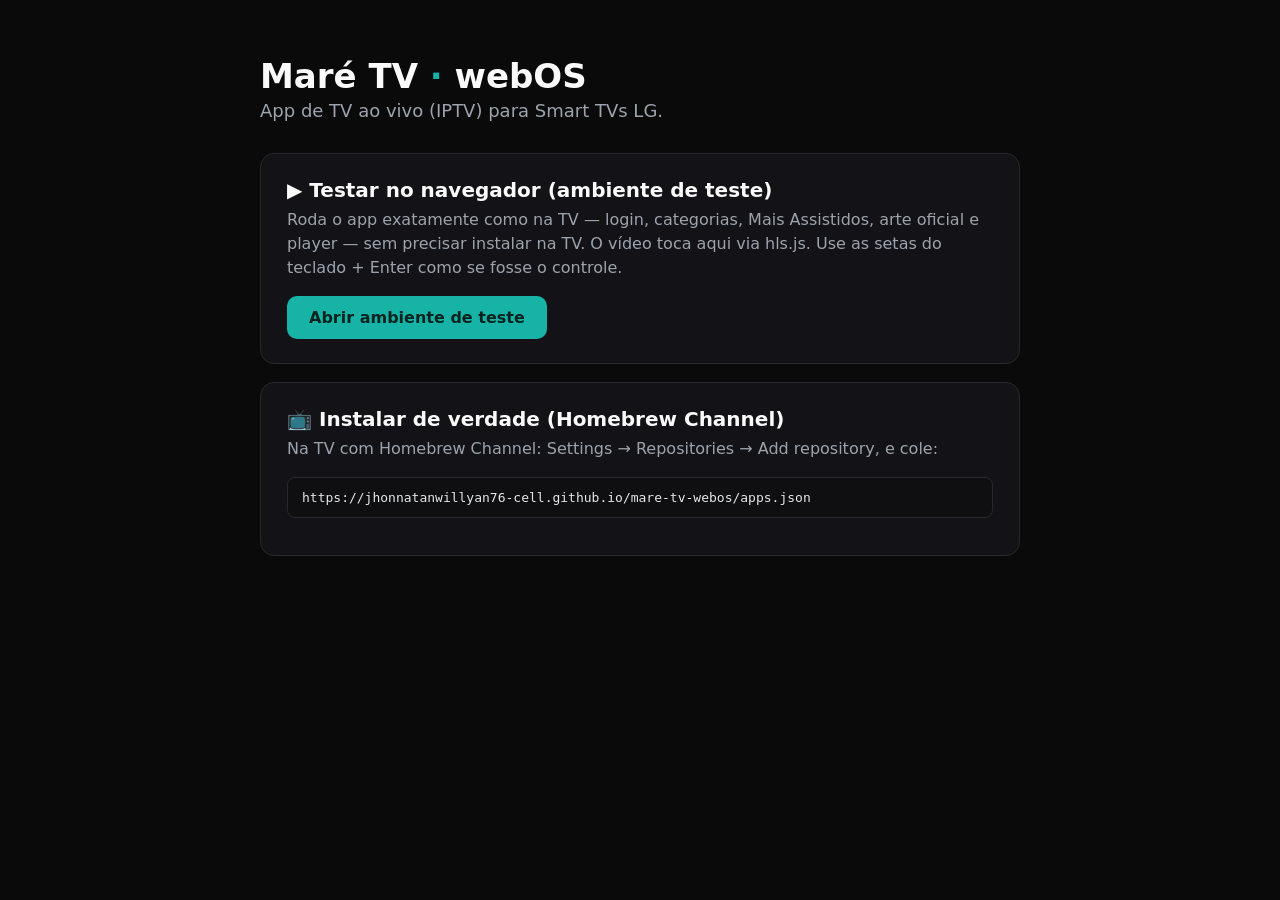
<file: docs/index.html>
<!doctype html>
<html lang="pt-BR">
<meta charset="utf-8">
<meta name="viewport" content="width=device-width, initial-scale=1">
<title>Maré TV — webOS</title>
<style>
  body { margin:0; background:#0a0a0b; color:#fafafa; font-family:system-ui,Segoe UI,Arial,sans-serif; }
  .wrap { max-width:760px; margin:0 auto; padding:56px 24px; }
  h1 { font-size:34px; margin:0 0 4px; }
  .sub { color:#9ca3ad; font-size:18px; margin:0 0 32px; }
  .card { background:#131317; border:1px solid #27272c; border-radius:14px; padding:24px 26px; margin-bottom:18px; }
  .card h2 { margin:0 0 6px; font-size:20px; }
  .card p { color:#9ca3ad; margin:0 0 16px; line-height:1.5; }
  a.btn { display:inline-block; background:#17b3a6; color:#04231f; font-weight:bold; text-decoration:none; padding:12px 22px; border-radius:10px; }
  pre { background:#0f0f12; border:1px solid #27272c; border-radius:8px; padding:12px 14px; overflow:auto; color:#e5e7eb; font-size:13px; }
  .teal { color:#17b3a6; }
</style>
<div class="wrap">
  <h1>Maré TV <span class="teal">·</span> webOS</h1>
  <p class="sub">App de TV ao vivo (IPTV) para Smart TVs LG.</p>

  <div class="card">
    <h2>▶ Testar no navegador (ambiente de teste)</h2>
    <p>Roda o app exatamente como na TV — login, categorias, Mais Assistidos, arte oficial e player — sem precisar instalar na TV. O vídeo toca aqui via hls.js. Use as setas do teclado + Enter como se fosse o controle.</p>
    <a class="btn" href="preview/index.html">Abrir ambiente de teste</a>
  </div>

  <div class="card">
    <h2>📺 Instalar de verdade (Homebrew Channel)</h2>
    <p>Na TV com Homebrew Channel: Settings → Repositories → Add repository, e cole:</p>
    <pre>https://jhonnatanwillyan76-cell.github.io/mare-tv-webos/apps.json</pre>
  </div>
</div>
</file>
